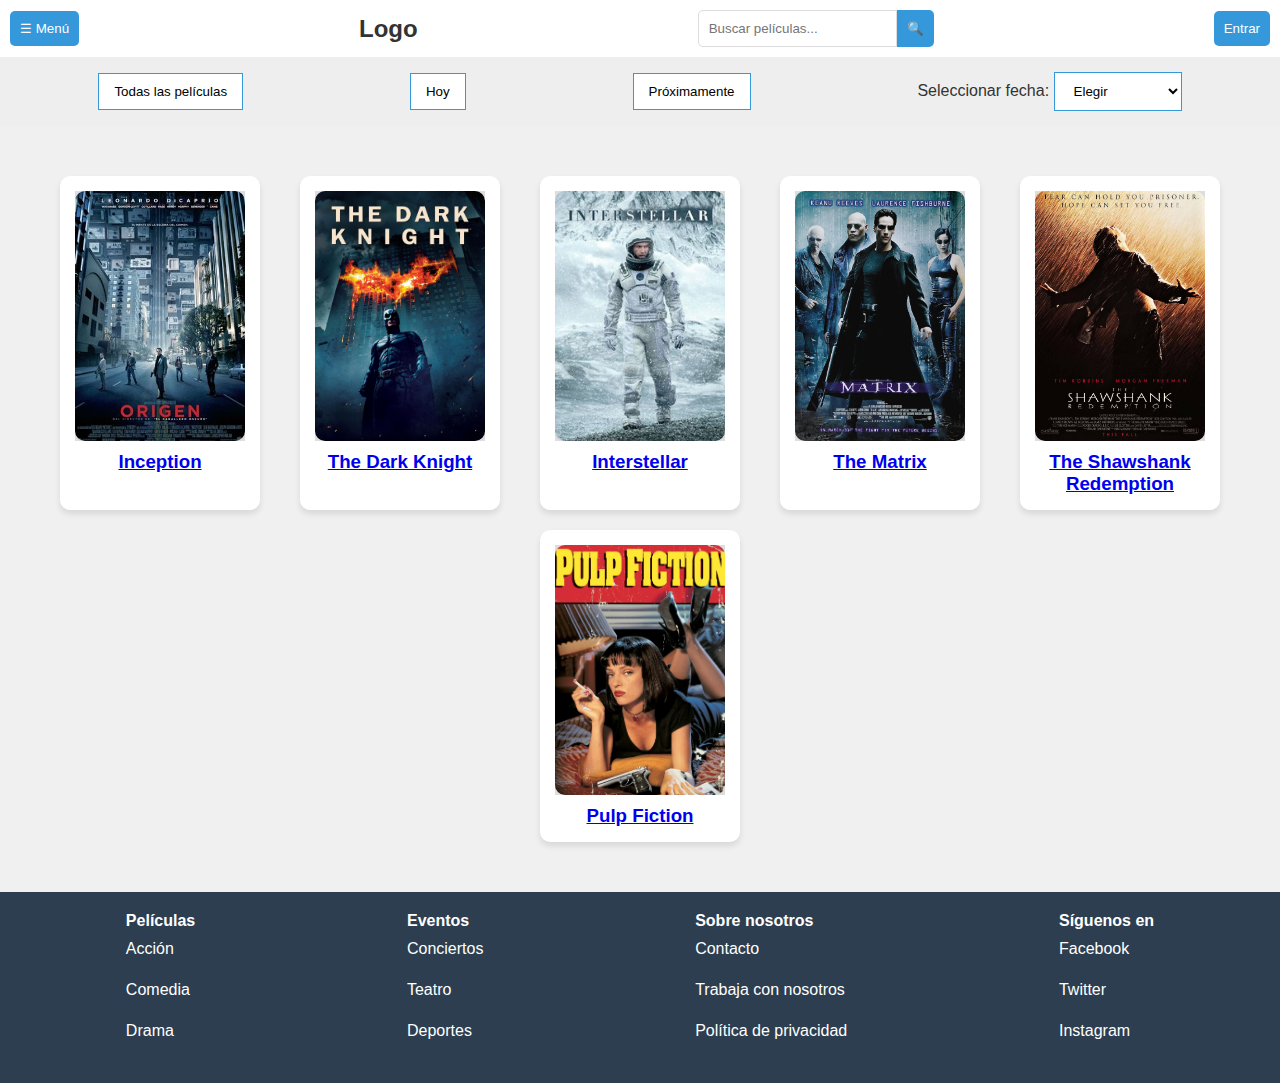
<file: index.html>
<!DOCTYPE html>
<html lang="es">

<head>
    <meta charset="UTF-8">
    <meta name="viewport" content="width=device-width, initial-scale=1.0">
    <title>Cine Apolo - Página Principal</title>
    <link rel="stylesheet" href="css/styles.css">
    <script src="js/scripts.js" defer></script>
    <script src="js/sala.js" defer></script>
</head>

<body>
    <div id="side-menu" class="side-menu">
        <a href="javascript:void(0)" class="close-btn" onclick="closeMenu()">×</a>
        <a href="index.html">Cartelera</a>
        <a href="hoy.html">Sesiones Hoy</a>
        <a href="proximante.html">Próximamente</a>
    </div>

    <header>
        <div class="top-menu">
            <button class="menu-btn" onclick="openMenu()">☰ Menú</button>
            <div class="logo">Logo</div>
            <div class="search-bar">
                <input type="text" placeholder="Buscar películas...">
                <button class="search-btn">🔍</button>
            </div>
            <button class="login-btn">Entrar</button>
        </div>
    </header>

    <section class="filter-section">
        <a href="index.html"><button class="filter-btn">Todas las películas</button></a>
        <a href="hoy.html"><button class="filter-btn">Hoy</button></a>
        <a href="proximante.html"> <button class="filter-btn">Próximamente</button></a>
        <div class="date-select">
            <label for="date">Seleccionar fecha:</label>
            <select id="date">
                <option value="none">Elegir</option>
                <option value="2024-09-25">25 Sep 2024</option>
                <option value="2024-09-26">26 Sep 2024</option>
            </select>
        </div>
    </section>

    <section class="movies">
        <div class="movies">
            <div class="movie-grid">
                <div class="movie">
                    <a href="#inception">
                        <div class="poster">
                            <img src="img/inception.jpg" alt="Cartel de la película Inception">
                        </div>
                        <h3>Inception</h3>
                    </a>
                </div>
                <div class="movie">
                    <a href="#darkKnight">
                        <div class="poster">
                            <img src="img/dark.jpg" alt="Cartel de la película The Dark Knight">
                        </div>
                        <h3>The Dark Knight</h3>
                    </a>
                </div>
                <div class="movie">
                    <a href="#interstellar">
                        <div class="poster">
                            <img src="img/interstellar.jpg" alt="Cartel de la película Interstellar">
                        </div>
                        <h3>Interstellar</h3>
                    </a>
                </div>
                <div class="movie">
                    <a href="#matrix">
                        <div class="poster">
                            <img src="img/matrix.jpg" alt="Cartel de la película The Matrix">
                        </div>
                        <h3>The Matrix</h3>
                    </a>
                </div>
                <div class="movie">
                    <a href="#redemption">
                        <div class="poster">
                            <img src="img/redemption.jpg" alt="Cartel de la película The Shawshank Redemption">
                        </div>
                        <h3>The Shawshank Redemption</h3>
                    </a>
                </div>
                <div class="movie">
                    <a href="#pulpFiction">
                        <div class="poster">
                            <img src="img/pulp.jpg" alt="Cartel de la película Pulp Fiction">
                        </div>
                        <h3>Pulp Fiction</h3>
                    </a>
                </div>
            </div>
        </div>
        </div>
    </section>

    <footer>
        <div class="footer-links">
            <div>
                <h4>Películas</h4>
                <a href="#">Acción</a><br>
                <a href="#">Comedia</a><br>
                <a href="#">Drama</a><br>
            </div>
            <div>
                <h4>Eventos</h4>
                <a href="#">Conciertos</a><br>
                <a href="#">Teatro</a><br>
                <a href="#">Deportes</a><br>
            </div>
            <div>
                <h4>Sobre nosotros</h4>
                <a href="contacto.html">Contacto</a><br>
                <a href="#">Trabaja con nosotros</a><br>
                <a href="#">Política de privacidad</a><br>
            </div>
            <div>
                <h4>Síguenos en</h4>
                <a href="#">Facebook</a><br>
                <a href="#">Twitter</a><br>
                <a href="#">Instagram</a><br>
            </div>
        </div>
    </footer>
</body>

</html>
</file>
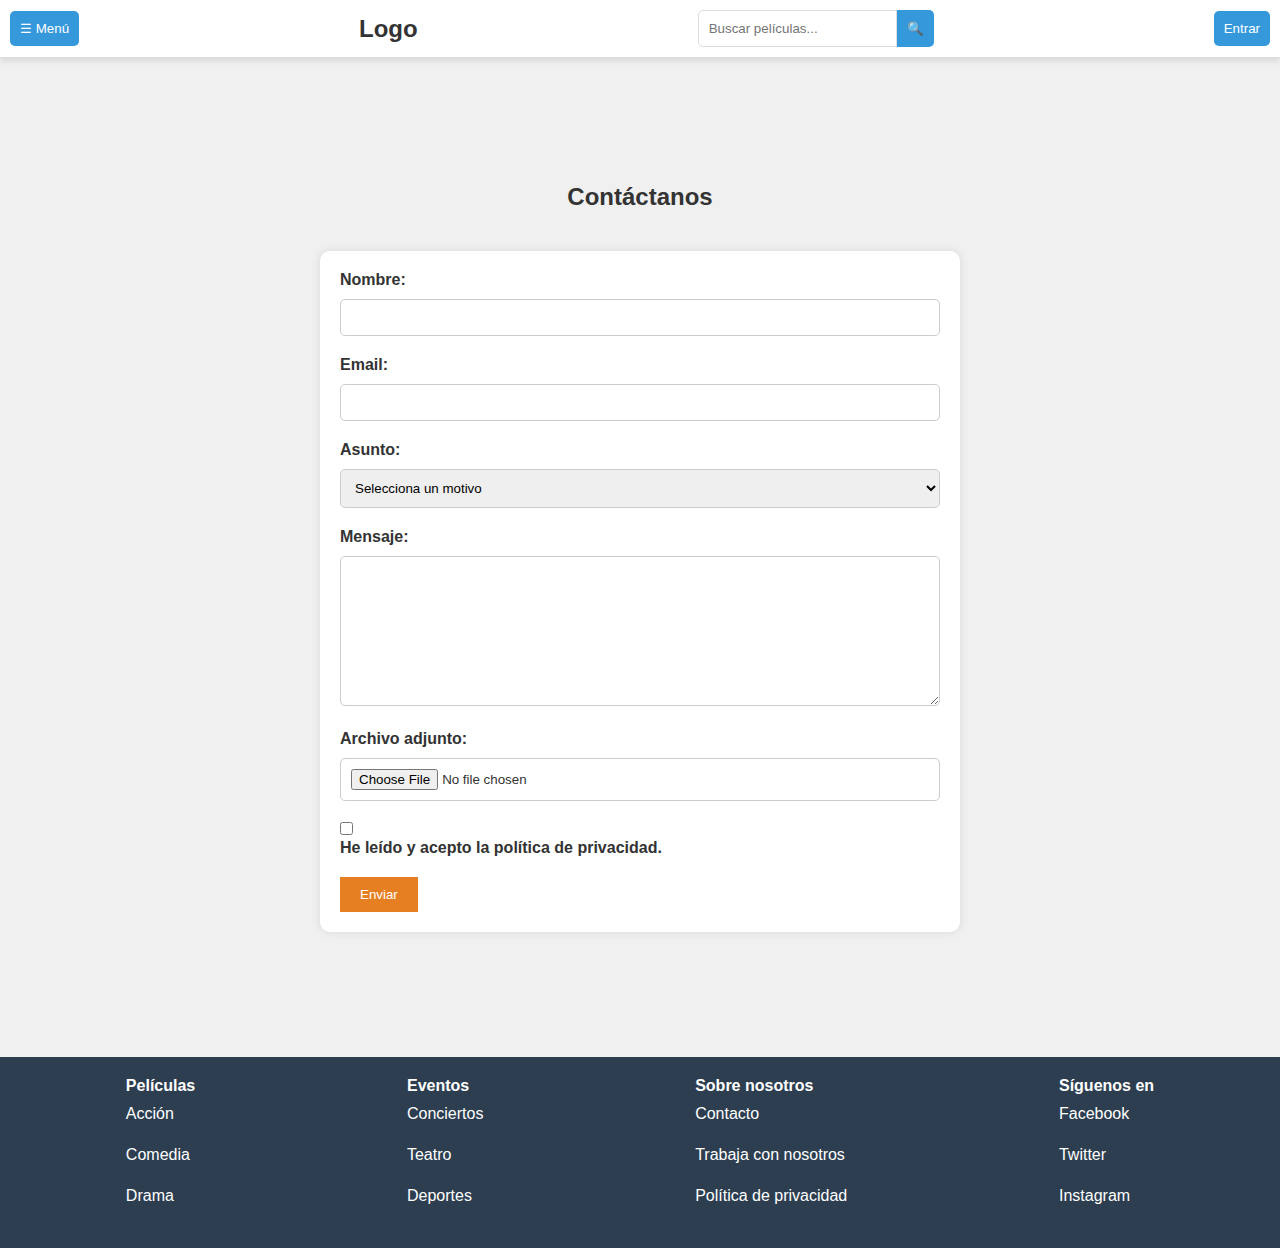
<file: contacto.html>
<!DOCTYPE html>
<html lang="es">

<head>
    <meta charset="UTF-8">
    <meta name="viewport" content="width=device-width, initial-scale=1.0">
    <title>Cine Apolo - Página Principal</title>
    <link rel="stylesheet" href="css/styles.css">
    <script src="js/contacto.js" defer></script>
</head>

<body>
    <!-- Menú lateral desplegable -->
    <div id="side-menu" class="side-menu">
        <a href="javascript:void(0)" class="close-btn" onclick="closeMenu()">×</a>
        <a href="/">Cartelera</a>
        <a href="/">Sesiones Hoy</a>
        <a href="/">Próximamente</a>
    </div>

    <header>
        <div class="top-menu">
            <button class="menu-btn" onclick="openMenu()">☰ Menú</button>
            <div class="logo">Logo</div>
            <div class="search-bar">
                <input type="text" placeholder="Buscar películas...">
                <button class="search-btn">🔍</button>
            </div>
            <button class="login-btn">Entrar</button>
        </div>
    </header>

    <!-- Formulario de contacto -->
    <section id="contacto">
        <h2>Contáctanos</h2>
        <form id="contact-form" action="#" method="POST">
            <label for="nombre">Nombre:</label>
            <input type="text" id="nombre" name="nombre" required>

            <label for="email">Email:</label>
            <input type="email" id="email" name="email" required>

            <label for="asunto">Asunto:</label>
            <select id="asunto" name="asunto" required>
                <option value="">Selecciona un motivo</option>
                <option value="trabaja-con-nosotros">Trabaja con nosotros</option>
                <option value="objetos-perdidos">Objetos perdidos</option>
                <option value="empresas">Empresas</option>
            </select>

            <label for="mensaje">Mensaje:</label>
            <textarea id="mensaje" name="mensaje" required></textarea>

            <label for="archivo">Archivo adjunto:</label>
            <input type="file" id="archivo" name="archivo">

            <div>
                <input type="checkbox" id="terminos" name="terminos" required>
                <label for="terminos">He leído y acepto la política de privacidad.</label>
            </div>

            <button id="submit-btn" type="submit">Enviar</button>
        </form>
    </section>

    <footer>
        <div class="footer-links">
            <div>
                <h4>Películas</h4>
                <a href="#">Acción</a><br>
                <a href="#">Comedia</a><br>
                <a href="#">Drama</a><br>
            </div>
            <div>
                <h4>Eventos</h4>
                <a href="#">Conciertos</a><br>
                <a href="#">Teatro</a><br>
                <a href="#">Deportes</a><br>
            </div>
            <div>
                <h4>Sobre nosotros</h4>
                <a href="#">Contacto</a><br>
                <a href="#">Trabaja con nosotros</a><br>
                <a href="#">Política de privacidad</a><br>
            </div>
            <div>
                <h4>Síguenos en</h4>
                <a href="#">Facebook</a><br>
                <a href="#">Twitter</a><br>
                <a href="#">Instagram</a><br>
            </div>
        </div>
    </footer>
</body>

</html>
</file>
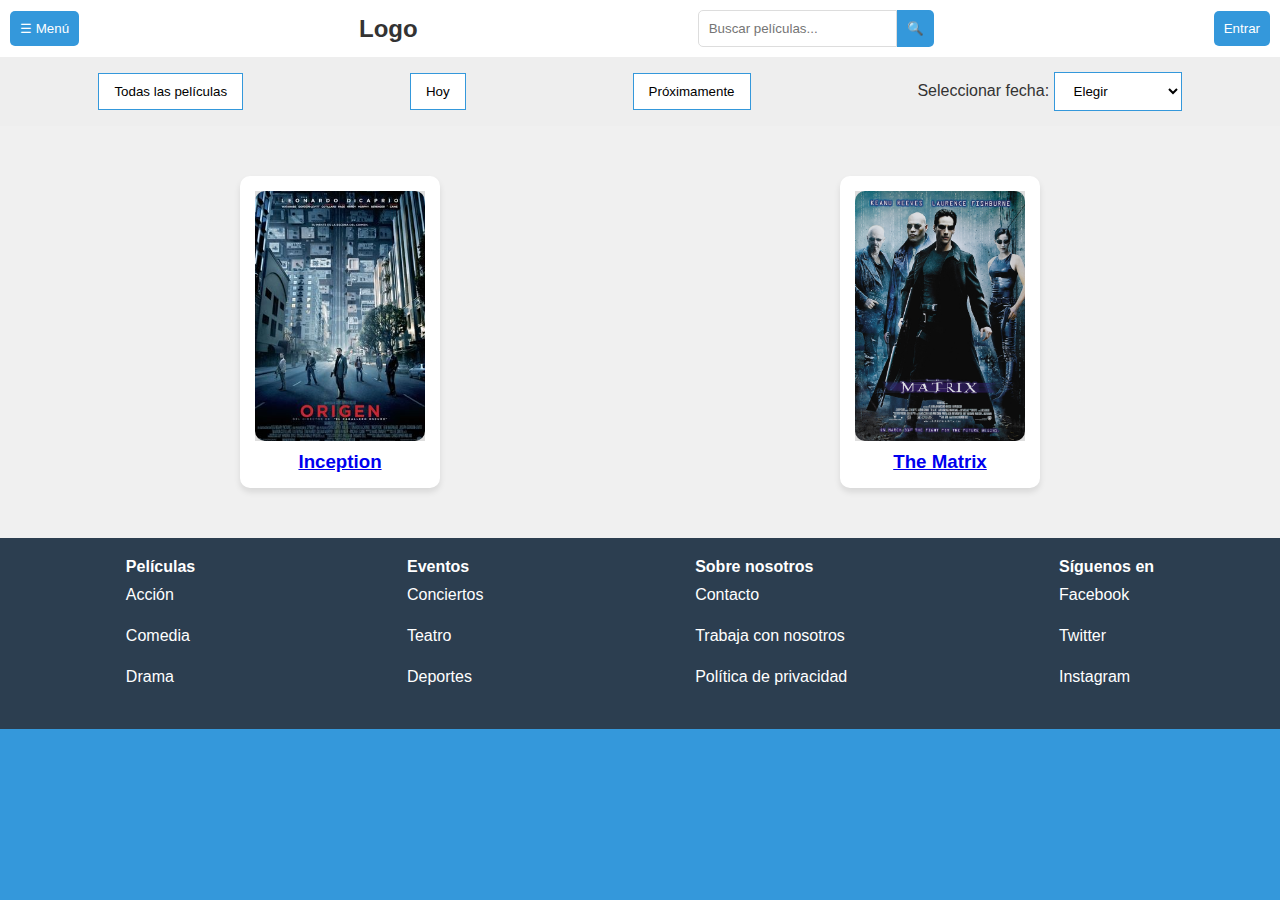
<file: hoy.html>
<!DOCTYPE html>
<html lang="es">

<head>
    <meta charset="UTF-8">
    <meta name="viewport" content="width=device-width, initial-scale=1.0">
    <title>Cine Apolo - Página Principal</title>
    <link rel="stylesheet" href="css/styles.css">
    <script src="js/scripts.js" defer></script>
    <script src="js/sala.js" defer></script>
</head>

<body>
    <!-- Menú lateral desplegable -->
    <div id="side-menu" class="side-menu">
        <a href="javascript:void(0)" class="close-btn" onclick="closeMenu()">×</a>
        <a href="index.html">Cartelera</a>
        <a href="hoy.html">Sesiones Hoy</a>
        <a href="proximante.html">Próximamente</a>
    </div>

    <header>
        <div class="top-menu">
            <button class="menu-btn" onclick="openMenu()">☰ Menú</button>
            <div class="logo">Logo</div>
            <div class="search-bar">
                <input type="text" placeholder="Buscar películas...">
                <button class="search-btn">🔍</button>
            </div>
            <button class="login-btn">Entrar</button>
        </div>
    </header>

    <section class="filter-section">
       <a href="index.html"><button class="filter-btn">Todas las películas</button></a>
       <a href="hoy.html"><button class="filter-btn">Hoy</button></a>
       <a href="proximante.html"> <button class="filter-btn">Próximamente</button></a>
        <div class="date-select">
            <label for="date">Seleccionar fecha:</label>
            <select id="date">
                <option value="none">Elegir</option>
                <option value="2024-09-25">25 Sep 2024</option>
                <option value="2024-09-26">26 Sep 2024</option>
            </select>
        </div>
    </section>

    <section class="movies">
        <div class="movies">
            <div class="movie-grid">
                <div class="movie">
                    <a href="#inception">
                        <div class="poster">
                            <img src="img/inception.jpg" alt="Cartel de la película Inception">
                        </div>
                        <h3>Inception</h3>
                    </a>
                </div>
                <div class="movie">
                    <a href="#matrix">
                        <div class="poster">
                            <img src="img/matrix.jpg" alt="Cartel de la película The Matrix">
                        </div>
                        <h3>The Matrix</h3>
                    </a>
                </div>
            </div>
        </div>
    </section>
   
    <footer>
        <div class="footer-links">
            <div>
                <h4>Películas</h4>
                <a href="#">Acción</a><br>
                <a href="#">Comedia</a><br>
                <a href="#">Drama</a><br>
            </div>
            <div>
                <h4>Eventos</h4>
                <a href="#">Conciertos</a><br>
                <a href="#">Teatro</a><br>
                <a href="#">Deportes</a><br>
            </div>
            <div>
                <h4>Sobre nosotros</h4>
                <a href="contacto.html">Contacto</a><br>
                <a href="#">Trabaja con nosotros</a><br>
                <a href="#">Política de privacidad</a><br>
            </div>
            <div>
                <h4>Síguenos en</h4>
                <a href="#">Facebook</a><br>
                <a href="#">Twitter</a><br>
                <a href="#">Instagram</a><br>
            </div>
        </div>
    </footer>
</body>

</html>
</file>
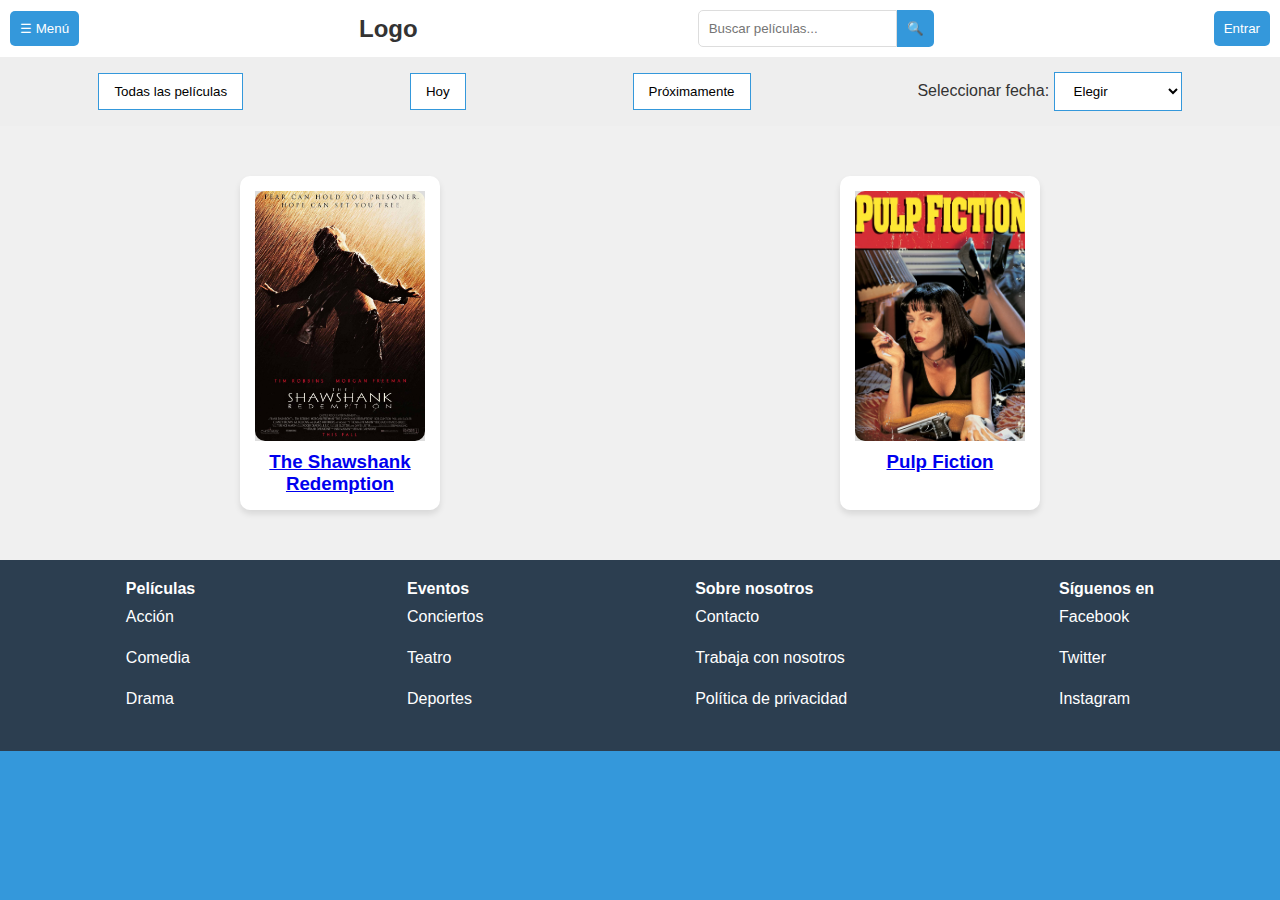
<file: proximante.html>
<!DOCTYPE html>
<html lang="es">

<head>
    <meta charset="UTF-8">
    <meta name="viewport" content="width=device-width, initial-scale=1.0">
    <title>Cine Apolo - Página Principal</title>
    <link rel="stylesheet" href="css/styles.css">
    <script src="js/scripts.js" defer></script>
    <script src="js/sala.js" defer></script>
</head>

<body>
    <div id="side-menu" class="side-menu">
        <a href="javascript:void(0)" class="close-btn" onclick="closeMenu()">×</a>
        <a href="index.html">Cartelera</a>
        <a href="hoy.html">Sesiones Hoy</a>
        <a href="proximante.html">Próximamente</a>
    </div>
    <header>
        <div class="top-menu">
            <button class="menu-btn" onclick="openMenu()">☰ Menú</button>
            <div class="logo">Logo</div>
            <div class="search-bar">
                <input type="text" placeholder="Buscar películas...">
                <button class="search-btn">🔍</button>
            </div>
            <button class="login-btn">Entrar</button>
        </div>
    </header>

    <section class="filter-section">
       <a href="index.html"><button class="filter-btn">Todas las películas</button></a>
       <a href="hoy.html"><button class="filter-btn">Hoy</button></a>
        <a href="proximante.html"> <button class="filter-btn">Próximamente</button></a>
        <div class="date-select">
            <label for="date">Seleccionar fecha:</label>
            <select id="date">
                <option value="none">Elegir</option>
                <option value="2024-09-25">25 Sep 2024</option>
                <option value="2024-09-26">26 Sep 2024</option>
            </select>
        </div>
    </section>

    <section class="movies">
        <div class="movies">
            <div class="movie-grid">
                <div class="movie">
                    <a href="#redemption">
                        <div class="poster">
                            <img src="img/redemption.jpg" alt="Cartel de la película The Shawshank Redemption">
                        </div>
                        <h3>The Shawshank Redemption</h3>
                    </a>
                </div>
                <div class="movie">
                    <a href="#pulpFiction">
                        <div class="poster">
                            <img src="img/pulp.jpg" alt="Cartel de la película Pulp Fiction">
                        </div>
                        <h3>Pulp Fiction</h3>
                    </a>
                </div>
            </div>
        </div>
       
    </section>
   
    <footer>
        <div class="footer-links">
            <div>
                <h4>Películas</h4>
                <a href="#">Acción</a><br>
                <a href="#">Comedia</a><br>
                <a href="#">Drama</a><br>
            </div>
            <div>
                <h4>Eventos</h4>
                <a href="#">Conciertos</a><br>
                <a href="#">Teatro</a><br>
                <a href="#">Deportes</a><br>
            </div>
            <div>
                <h4>Sobre nosotros</h4>
                <a href="contacto.html">Contacto</a><br>
                <a href="#">Trabaja con nosotros</a><br>
                <a href="#">Política de privacidad</a><br>
            </div>
            <div>
                <h4>Síguenos en</h4>
                <a href="#">Facebook</a><br>
                <a href="#">Twitter</a><br>
                <a href="#">Instagram</a><br>
            </div>
        </div>
    </footer>
</body>

</html>
</file>
<file: css/styles.css>
html {
    height: 100vh;
    background-color: #3498db;
}

* {
    margin: 0;
    padding: 0;
    box-sizing: border-box;
}

body {
    font-family: Arial, sans-serif;
    background-color: #f0f0f0;
    color: #333;
}

/* Estilos del Menú Lateral */
.side-menu {
    height: 100%;
    width: 0;
    position: fixed;
    top: 0;
    left: 0;
    background-color: #3498db;
    overflow-x: hidden;
    transition: 0.5s;
    padding-top: 60px;
}

.side-menu a {
    padding: 10px 15px;
    text-decoration: none;
    font-size: 22px;
    color: white;
    display: block;
    transition: 0.3s;
}

.side-menu a:hover {
    background-color: #2980b9;
}

.side-menu .close-btn {
    position: absolute;
    top: 0;
    right: 20px;
    font-size: 36px;
    padding: 10px;
    color: white;
}

.side-menu .close-btn:hover {
    color: #f1f1f1;
}

/* Estilos del Header y Top Menu */
header {
    background-color: #fff;
    padding: 10px;
    box-shadow: 0 4px 6px rgba(0, 0, 0, 0.1);
}

.top-menu {
    display: flex;
    justify-content: space-between;
    align-items: center;
}

.menu-btn, .login-btn, .search-btn {
    padding: 10px;
    background-color: #3498db;
    color: white;
    border: none;
    border-radius: 5px;
    cursor: pointer;
}

.logo {
    font-size: 24px;
    font-weight: bold;
}

.search-bar {
    display: flex;
}

.search-bar input {
    padding: 10px;
    border: 1px solid #ddd;
    border-radius: 5px 0 0 5px;
}

.search-bar button {
    border-radius: 0 5px 5px 0;
}

/* Estilos de la Sección de Filtros */
.filter-section {
    padding: 15px;
    background-color: #eee;
    display: flex;
    justify-content: space-around;
    align-items: center;
}

.filter-btn, .date-select select {
    padding: 10px 15px;
    border: 1px solid #3498db;
    background-color: white;
    cursor: pointer;
}

/* Estilos de las Películas */
.movies {
    padding: 20px;
    text-align: center;
}

.movie-grid {
    display: flex;
    flex-wrap: wrap;
    justify-content: space-around;
}

.movie {
    background-color: #fff;
    padding: 15px;
    border-radius: 10px;
    box-shadow: 0 4px 6px rgba(0, 0, 0, 0.1);
    width: 200px;
    margin: 10px;
}

.poster {
    width: 100%;
    height: 250px;
    background-color: #ddd;
    margin-bottom: 10px;
}

.poster img {
    width: 100%;
    height: 100%;
    object-fit: cover;
    border-radius: 10px;
}


/* Formulario de contacto */
#contacto {
    display: flex;
    flex-direction: column;
    align-items: center;
    justify-content: center;
    height: 100vh;
    margin: 50px 0 50px 0;
}


form {
    background-color: #fff;
    padding: 20px;
    box-shadow: 0px 0px 10px rgba(0, 0, 0, 0.1);
    margin-top: 40px;
    width: 50%;
    border-radius: 10px;
}

form label {
    display: block;
    margin-bottom: 10px;
    font-weight: bold;
}

form input[type="text"],
form input[type="email"],
form input[type="file"],
form textarea,
form select {
    width: 100%;
    padding: 10px;
    margin-bottom: 20px;
    border: 1px solid #ccc;
    border-radius: 5px;
}

form textarea {
    height: 150px;
}

form button {
    padding: 10px 20px;
    background-color: #e67e22;
    color: #fff;
    border: none;
    cursor: pointer;
}

form button:hover {
    background-color: #d35400;
}

form div {
    margin-bottom: 20px;
}

form input[type="checkbox"] {
    margin-right: 10px;
}

/* Estilos del Footer */
footer {
    background-color: #2c3e50;
    color: white;
    padding: 20px;
}

.footer-links {
    display: flex;
    justify-content: space-around;
    text-align: left;
}

footer h4 {
    margin-bottom: 10px;
}

footer a {
    color: white;
    text-decoration: none;
    display: block;
    margin-bottom: 5px;
}

footer a:hover {
    text-decoration: underline;
}

.movie-details {
    display: flex;
    justify-content: flex-start; /* Alinea las columnas al principio */
    align-items: flex-start;
    gap: 10px; /* Reduce el espacio entre las columnas */
}

.movie-details img {
    width: 250px;
    height: auto;
}

.movie-info {
    flex: 1;
    padding-right: 1%; /* Añadir algo de espacio a la derecha */
}

.seats-section {
    flex: 1;
    display: flex;
    flex-direction: column;
    align-items: center;
}

.seats {
    display: flex;
    flex-direction: column;
    align-items: center;
    margin-top: 20px;
}

.row {
    display: flex;
    justify-content: center;
    margin-bottom: 10px;
}

.seat {
    padding: 10px;
    margin: 5px;
    background-color: #3498db;
    color: white;
    border: none;
    border-radius: 5px;
    cursor: pointer;
    transition: background-color 0.3s;
}

.seat.selected {
    background-color: #2ecc71;
}

.seat:hover {
    background-color: #2980b9;
}
</file>
